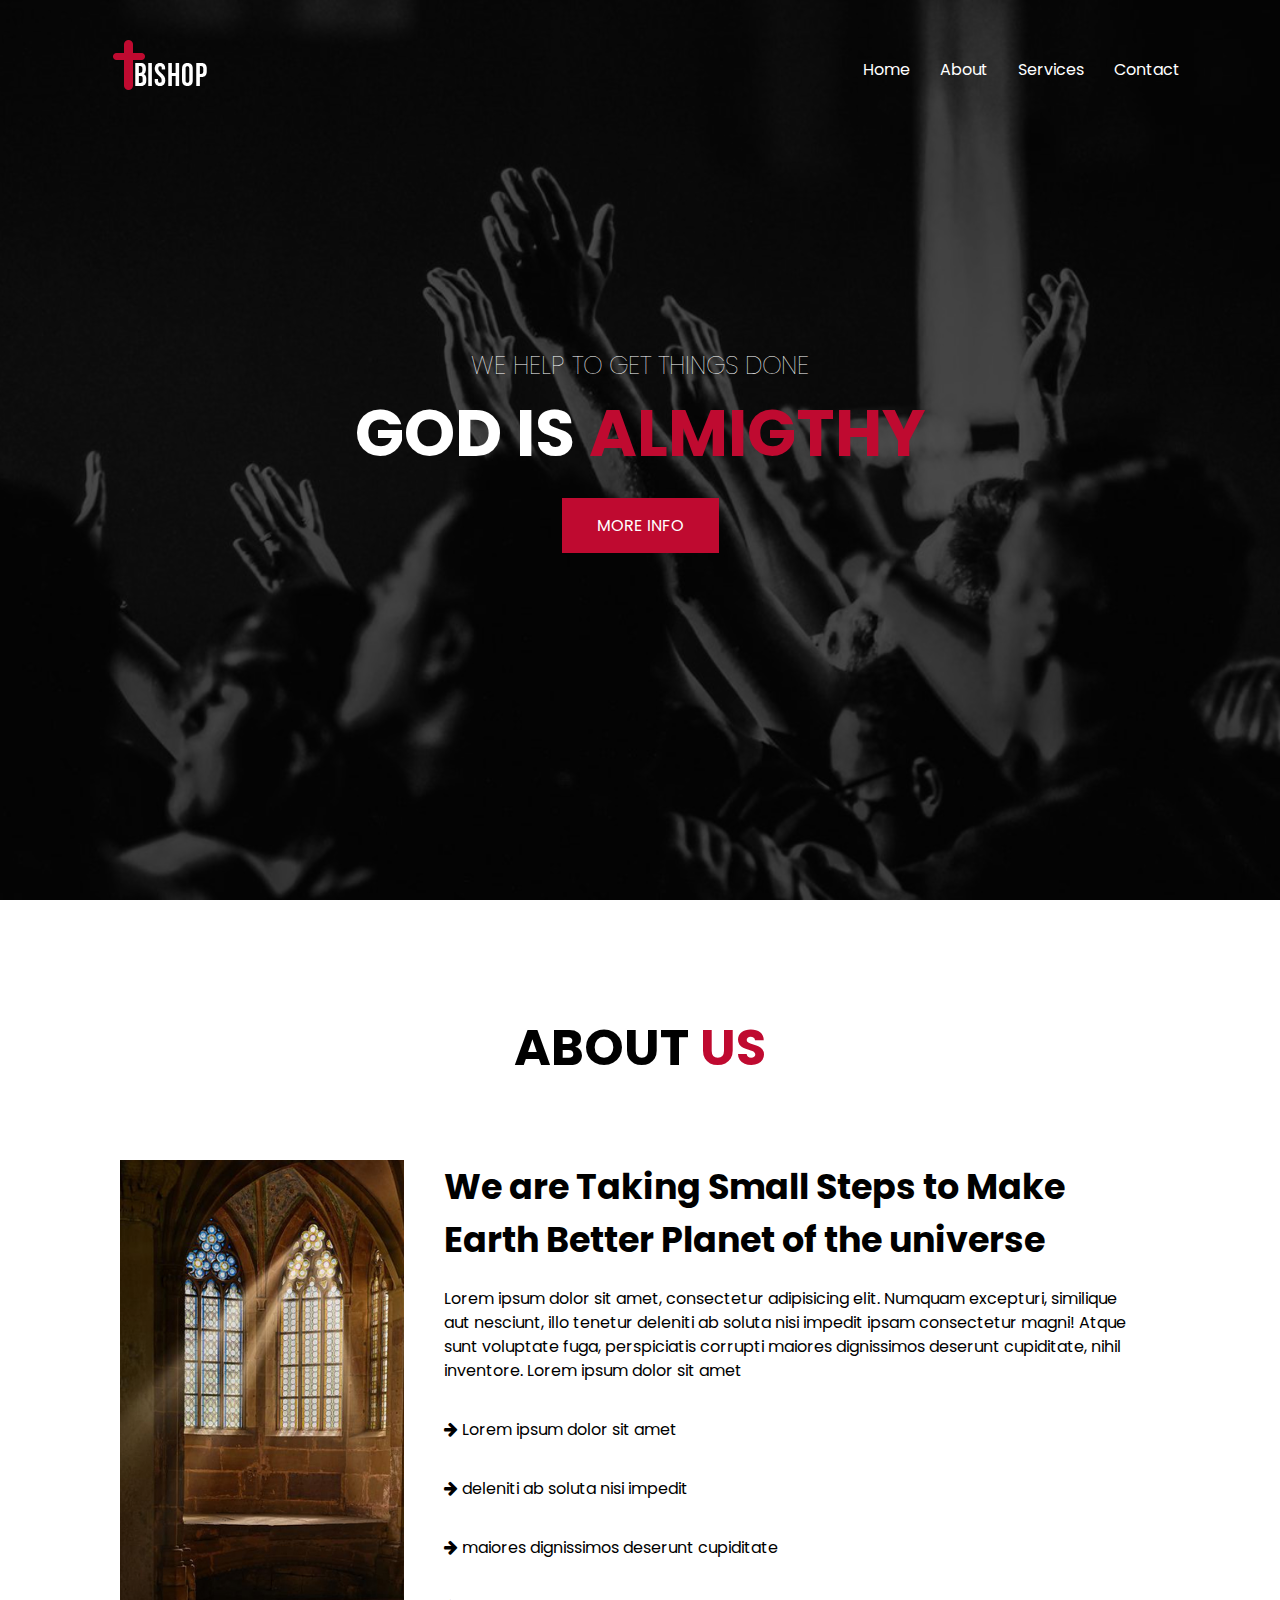
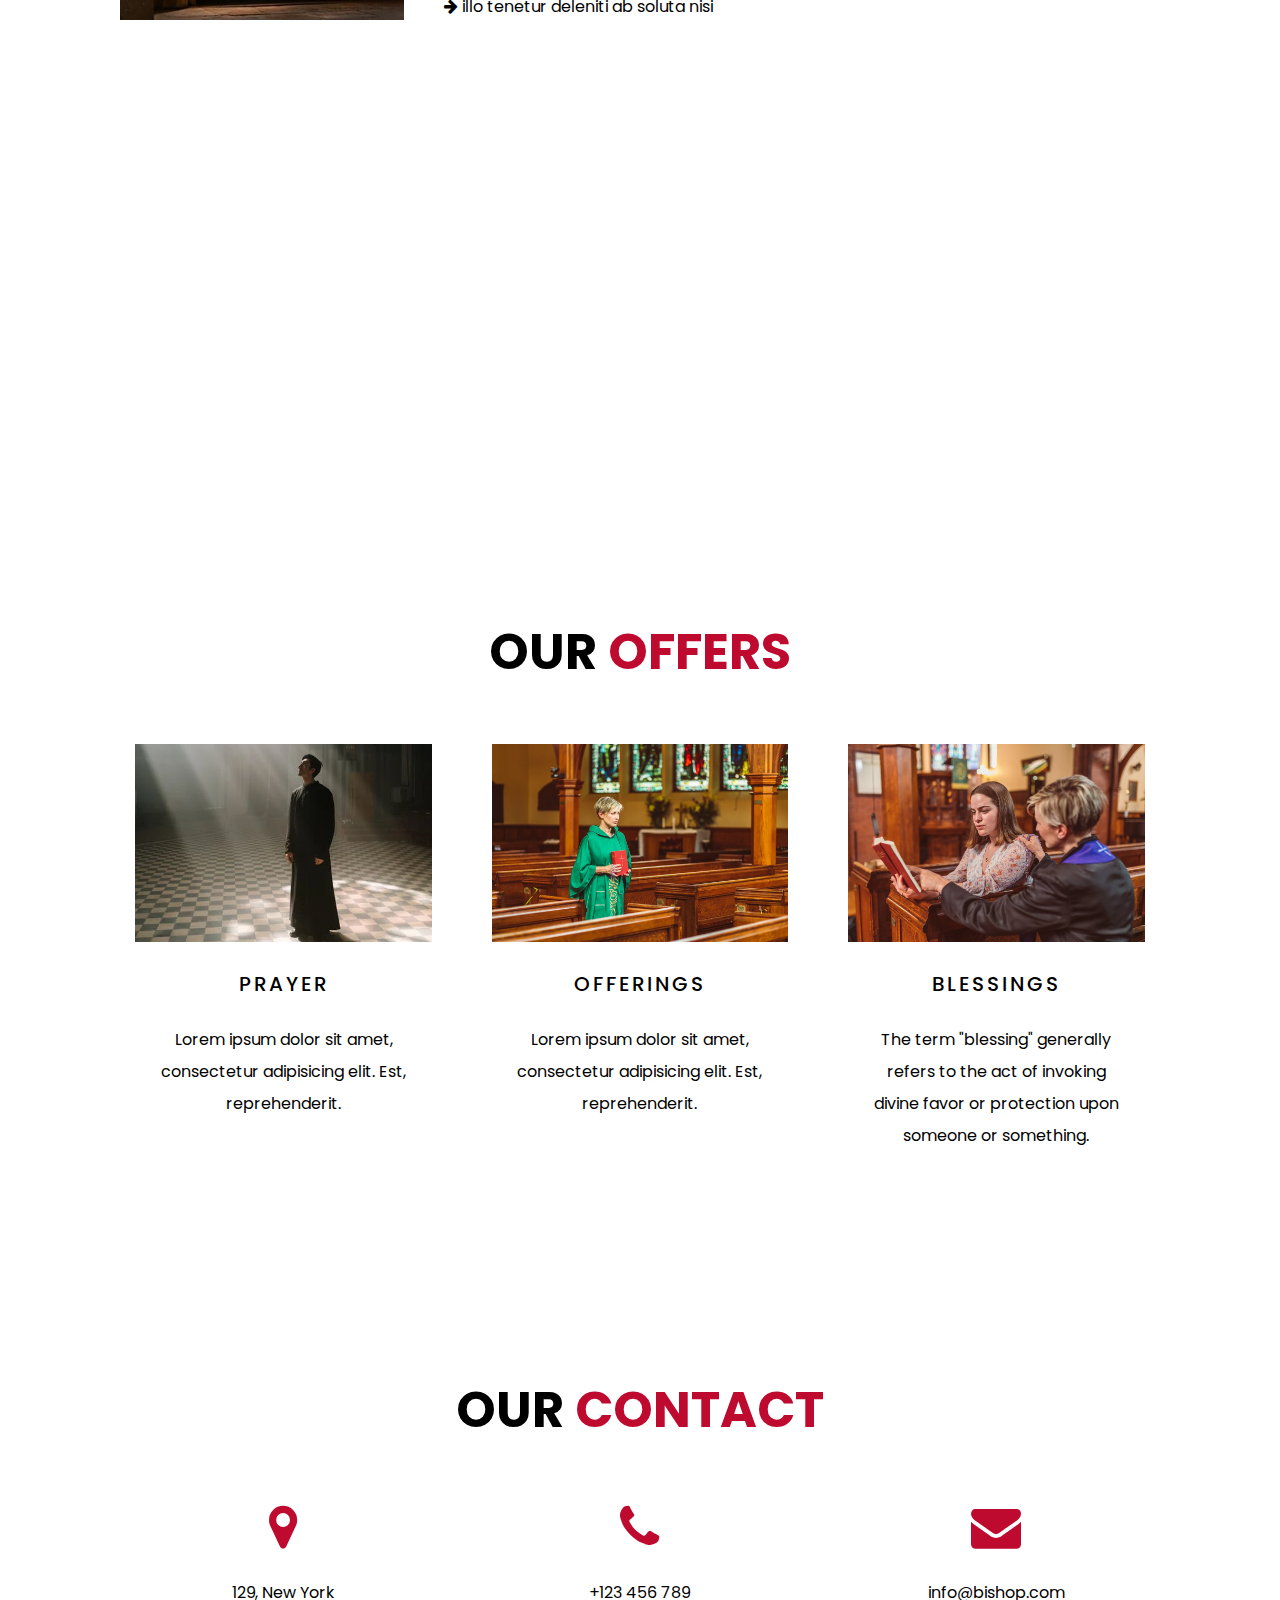
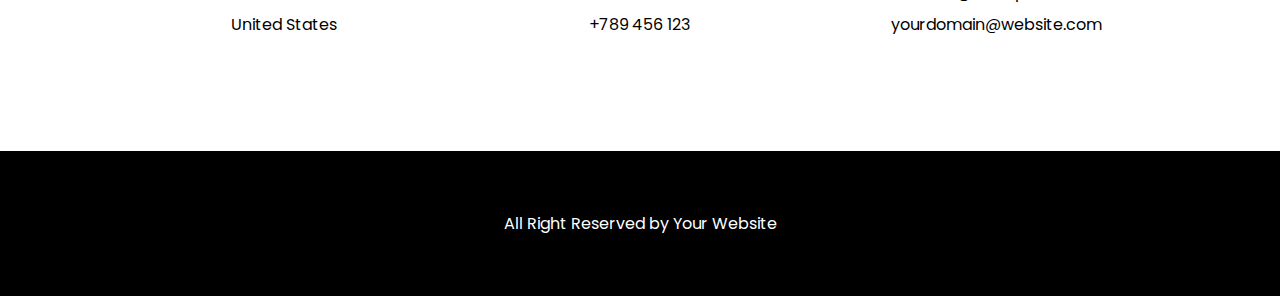
<file: index.html>
<!DOCTYPE html>
<html lang="en">
<!--divinectorweb.com-->
<head>
	<meta charset="UTF-8">
	<title>Responsive HTML Church Website Template | CSS Flexbox Layout</title>
	<link href="https://fonts.googleapis.com/css2?family=Poppins:wght@100;400;500&display=swap" rel="stylesheet">
	<link href="http://maxcdn.bootstrapcdn.com/font-awesome/4.6.0/css/font-awesome.min.css" rel="stylesheet">
	<link href="style.css" rel="stylesheet">
</head>
<body>
	<header>
		<h2><a href="#"><img alt="" src="images/logo.png"></a></h2>
		<ul class="nav">
			<li>
				<a href="#">Home</a>
			</li>
			<li>
				<a href="#about">About</a>
			</li>
			<li>
				<a href="#services">Services</a>
			</li>
			<li>
				<a href="#contact">Contact</a>
			</li>
		</ul>
	</header>
	<section class="banner-area">
		<div class="banner-img"></div>
		<h3>We Help to get things Done</h3>
		<h1>God is <span>Almigthy</span></h1><a class="banner-btn" href="#">More Info</a>
	</section>
	<section class="about-area" id="about">
		<h3 class="section-title">About <span>Us</span></h3>
		<ul class="about-content">
			<li class="about-left"></li>
			<li class="about-right">
				<h2>We are Taking Small Steps to Make Earth Better Planet of the universe</h2>
				<p>Lorem ipsum dolor sit amet, consectetur adipisicing elit. Numquam excepturi, similique aut nesciunt, illo tenetur deleniti ab soluta nisi impedit ipsam consectetur magni! Atque sunt voluptate fuga, perspiciatis corrupti maiores dignissimos deserunt cupiditate, nihil inventore. Lorem ipsum dolor sit amet</p>
				<p><i class="fa fa-arrow-right"></i> Lorem ipsum dolor sit amet</p>
				<p><i class="fa fa-arrow-right"></i> deleniti ab soluta nisi impedit</p>
				<p><i class="fa fa-arrow-right"></i> maiores dignissimos deserunt cupiditate</p>
				<p><i class="fa fa-arrow-right"></i> illo tenetur deleniti ab soluta nisi</p>
			</li>
		</ul>
	</section>
	<section class="msg-area">
		<div class="msg-content">
			<h2>Quote of the day</h2>
			<p>"Lorem ipsum dolor sit amet, consectetur adipisicing elit. Numquam excepturi, similique aut nesciunt, illo tenetur deleniti ab soluta"</p>
		</div>
	</section>
	<section class="services-area" id="services">
		<h3 class="section-title">Our <span>Offers</span></h3>
		<ul class="services-content">
			<li>
				<img alt="" src="images/1.jpg">
				<h4>Prayer</h4>
				<p>Lorem ipsum dolor sit amet, consectetur adipisicing elit. Est, reprehenderit.</p>
			</li>
			<li>
				<img alt="" src="images/3.jpg">
				<h4>offerings</h4>
				<p>Lorem ipsum dolor sit amet, consectetur adipisicing elit. Est, reprehenderit.</p>
			</li>
			<li>
				<img alt="" src="images/4.jpg">
				<h4>Blessings</h4>
				<p>The term "blessing" generally refers to the act of invoking divine favor or protection upon someone or something.</p>
			</li>
		</ul>
	</section>
	<section class="contact-area" id="contact">
		<h3 class="section-title">Our <span>Contact</span></h3>
		<ul class="contact-content">
			<li>
				<i class="fa fa-map-marker"></i>
				<p>129, New York<br>
				United States</p>
			</li>
			<li>
				<i class="fa fa-phone"></i>
				<p>+123 456 789<br>
				+789 456 123</p>
			</li>
			<li>
				<i class="fa fa-envelope"></i>
				<p>info@bishop.com<br>
				yourdomain@website.com</p>
			</li>
		</ul>
	</section>
	<footer>
		<p>All Right Reserved by Your Website</p>
	</footer>
</body>
</html>
</file>
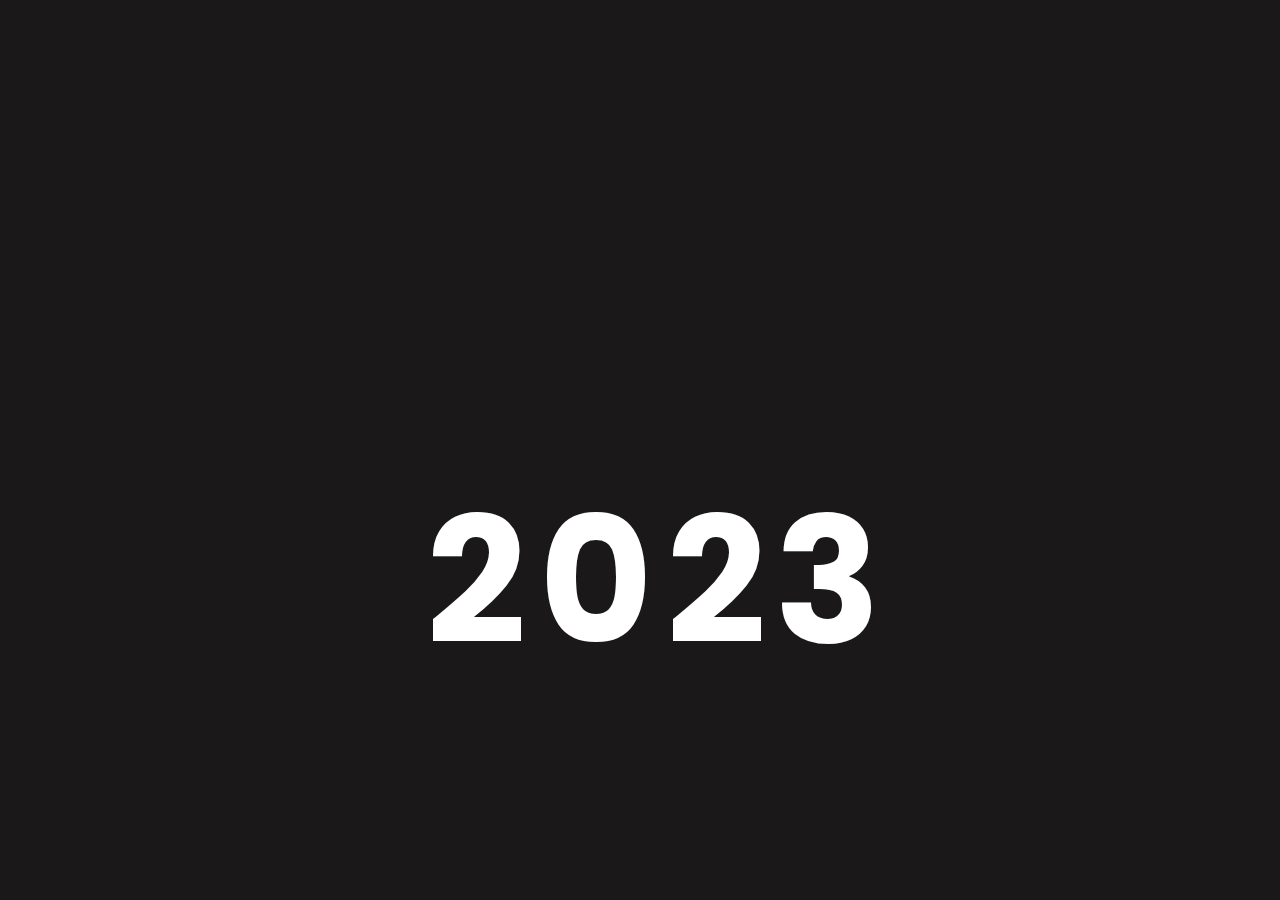
<file: New_year/Index.html>
<!DOCTYPE html>
<html lang="en">
<head>
    <meta charset="UTF-8">
    <meta http-equiv="X-UA-Compatible" content="IE=edge">
    <meta name="viewport" content="width=device-width, initial-scale=1.0">
    <title>Happy New Year 2023</title>
    <link rel="stylesheet" href="style.css">
</head>
<body>
    <div class="msg">Happy New Year</div>
    <div class="year">
        <span class="first_year">
            <span class="y1">2</span>
            <span class="y2">0</span>
            <span class="y3">2</span>
        </span>
        <span class="old">3</span>
        <span class="y4 new">4</span>
        <div class="balloon"></div>
    </div>
    <div class="firework" id="firework1">
        <div class="cracker"></div>
        <div class="cracker"></div>
        <div class="cracker"></div>
        <div class="cracker"></div>
        <div class="cracker"></div>
        <div class="cracker"></div>
        <div class="cracker"></div>
        <div class="cracker"></div>
        <div class="cracker"></div>
        <div class="cracker"></div>
        <div class="cracker"></div>
        <div class="cracker"></div>
    </div>
    <div class="firework" id="firework2">
        <div class="cracker"></div>
        <div class="cracker"></div>
        <div class="cracker"></div>
        <div class="cracker"></div>
        <div class="cracker"></div>
        <div class="cracker"></div>
        <div class="cracker"></div>
        <div class="cracker"></div>
        <div class="cracker"></div>
        <div class="cracker"></div>
        <div class="cracker"></div>
        <div class="cracker"></div>
    </div>
    <div class="firework" id="firework3">
        <div class="cracker"></div>
        <div class="cracker"></div>
        <div class="cracker"></div>
        <div class="cracker"></div>
        <div class="cracker"></div>
        <div class="cracker"></div>
        <div class="cracker"></div>
        <div class="cracker"></div>
        <div class="cracker"></div>
        <div class="cracker"></div>
        <div class="cracker"></div>
        <div class="cracker"></div>
    </div>
</body>
</html>
</file>
<file: style.css>
* {
	margin: 0;
	padding: 0;
	box-sizing: border-box;
}
html {
	scroll-behavior: smooth;
}
body {
	font-family: poppins;
}
ul, ul.nav {
	list-style: none;
}
a {
	text-decoration: none;
	cursor: pointer;
	color: inherit;
}
header {
	position: absolute;
	top: 0;
	left: 0;
	z-index: 10;
	width: 100%;
	display: -webkit-flex;
	display: -moz-flex;
	display: -ms-flex;
	display: -o-flex;
	display: flex;
	justify-content: space-between;
	align-items: center;
	color: #fff;
	padding: 35px 100px 0;
}
header h2 span {
	color: rgba(235, 121, 121, 0.2);
}
header ul.nav {
	display: -webkit-flex;
	display: -moz-flex;
	display: -ms-flex;
	display: -o-flex;
	display: flex;
}
header ul.nav li {
	margin: 0 15px;
}
header ul.nav li:first-child {
	margin-left: 0;
}
header ul.nav li:last-child {
	margin-right: 0;
}
@media(max-width:1000px) {
	header {
		padding: 20px 50px;
	}
}
@media (max-width:700px) {
	header {
		flex-direction: column;
	}
	header h2 {
		margin-bottom: 15px;
	}
	header ul.nav li {
		margin: 0 7px;
	}
	.about-right p {
		display: none;
	}
}
/*banner area*/

section {
	display: -webkit-flex;
	display: -moz-flex;
	display: -ms-flex;
	display: -o-flex;
	display: flex;
	flex-direction: column;
	align-items: center;
	padding: 110px 100px;
	color: #000;
}
@media (max-width:1000px) {
	section {
		padding: 100px 50px;
	}
}
@media (max-width:600px) {
	section {
		padding: 125px 30px;
	}
}
section p {
	max-width: 800px;
	text-align: center;
	margin-bottom: 35px;
	padding: 0 20px;
	line-height: 2;
}
.banner-area {
	position: relative;
	justify-content: center;
	min-height: 100vh;
	color: #fff;
	text-align: center;
}
.banner-area .banner-img {
	background-image: url(images/a1.jpg);
	position: absolute;
	top: 0;
	left: 0;
	width: 100%;
	height: 100%;
	-webkit-background-size: cover;
	background-size: cover;
	z-index: -1;
	background-position: center center;
}
.banner-area .banner-img::after {
	content: '';
	position: absolute;
	top: 0;
	left: 0;
	width: 100%;
	height: 100%;
	background-color: #000;
	opacity: .7;
}
.banner-area h1 {
	margin-bottom: 15px;
	font-size: 65px;
	text-transform: uppercase;
}
.banner-area h1 span {
	color: #bf0a30;
}
.banner-area h3 {
	font-size: 25px;
	font-weight: 100;
	text-transform: uppercase;
}
.banner-area a.banner-btn {
	padding: 15px 35px;
	background: #bf0a30;
	text-transform: uppercase;
}
@media (max-width:800px) {
	.banner-area {
		min-height: 600px;
	}
	.banner-area h1 {
		font-size: 27px;
	}
	.banner-area h3 {
		font-size: 20px;
	}
	.banner-area a.banner-btn {
		padding: 8px 20px;
	}
}
/*about area*/

ul.about-content {
	width: 100%;
	display: -webkit-flex;
	display: -moz-flex;
	display: -ms-flex;
	display: -o-flex;
	display: flex;
	flex-wrap: wrap;
	justify-content: center;
}
.about-content li {
	padding: 20px;
	height: 500px;
	background-clip: content-box;
	-webkit-background-size: cover;
	background-size: cover;
	background-position: center;
}
.about-left {
	flex-basis: 30%;
	background-image: url(images/2.jpg);
}
.about-right {
	flex-basis: 70%;
}
.about-right h2 {
	font-size: 35px;
}
.about-area p {
	max-width: 800px;
	margin-bottom: 35px;
	line-height: 1.5;
	text-align: left;
	padding-left: 0;
}
.section-title {
	text-transform: uppercase;
	font-size: 50px;
	margin-bottom: 5%;
}
.section-title span {
	color: #bf0a30;
}
.about-right h2 {
	margin-bottom: 3%;
}
.about-btn {
	padding: 15px 35px;
	background: #bf0a30;
	border-radius: 50px;
	text-transform: uppercase;
	color: #fff;
}
@media (max-width: 1000px) {
	.section-title {
		font-size: 35px;
	}
	.about-left, .about-right {
		flex-basis: 100%;
	}
	.about-content li {
		padding: 8px;
	}
}
/*msg area*/

.msg-area {
	background: linear-gradient(rgba(0, 0, 0, 0.8), rgba(0, 0, 0, 0.8)), url(images/a2.jpeg);
	-webkit-background-size: cover;
	background-size: cover;
	background-position: center center;
	background-attachment: fixed;
	color: #fff;
	text-align: center;
}
/*service area*/

ul.services-content {
	width: 100%;
	display: -webkit-flex;
	display: -moz-flex;
	display: -ms-flex;
	display: -o-flex;
	display: flex;
	flex-wrap: wrap;
	justify-content: center;
}
.services-content li {
	padding: 0 30px;
	flex-basis: 33%;
	text-align: center;
}
.services-content img {
	width: 100%;
	margin-bottom: 20px;
}
.services-content li h4 {
	font-size: 20px;
	margin-bottom: 25px;
	text-transform: uppercase;
	font-weight: 500;
	letter-spacing: 3px;
}
.services-content li p {
	margin: 0;
}
@media (max-width:1000px) {
	.services-content li {
		flex-basis: 100%;
		margin-bottom: 65px;
	}
	.services-content li:last-child {
		margin-bottom: 0;
	}
	.services-content li p {
		padding: 0;
	}
}
/*contact area*/

ul.contact-content {
	width: 100%;
	display: -webkit-flex;
	display: -moz-flex;
	display: -ms-flex;
	display: -o-flex;
	display: flex;
	flex-wrap: wrap;
	justify-content: center;
}
.contact-content li {
	padding: 0 30px;
	flex-basis: 33%;
	text-align: center;
}
.contact-content li i {
	font-size: 50px;
	color: #bf0a30;
	margin-bottom: 25px;
}
.contact-content li p {
	margin: 0;
}
@media (max-width: 1000px) {
	.contact-content li {
		flex-basis: 100%;
		margin-bottom: 65px;
	}
	.contact-content li:last-child {
		margin-bottom: 0;
	}
	.contact-content li p {
		padding: 0;
	}
}
/*footer*/

footer {
	display: -webkit-flex;
	display: -moz-flex;
	display: -ms-flex;
	display: -o-flex;
	display: flex;
	flex-direction: column;
	align-items: center;
	text-align: center;
	color: #fff;
	background-color: #000;
	padding: 60px 0;
}
</file>
<file: New_year/style.css>
@import url("https://fonts.googleapis.com/css2?family=Bilbo+Swash+Caps&family=Poppins:wght@900&display=swap");

*,
*:after,
*:before {
  box-sizing: border-box;
  margin: 0;
  padding: 0;
  -webkit-transition: all 100ms ease-in;
  transition: all 100ms ease-in;
}

body {
  background-color: #1a1818;
  overflow: hidden;
  height: 100vh;
}

.msg {
  width: 100%;
  font-family: "Bilbo Swash Caps", cursive;
  font-size: 100px;
  font-weight: bolder;
  color: #ff00c3;
  text-align: center;
  position: absolute;
  top: 50%;
  opacity: 0;
  animation: message 2s ease-in-out 6s forwards;
}

@keyframes message {
  0% {
    opacity: 0;
    margin-top: 0;
  }
  100% {
    opacity: 1;
    margin-top: -200px;
  }
}

.y1 {
  color: #fff;
  animation: y1colorful 2s ease-in-out 5.75s forwards;
}
.y2 {
  color: #fff;
  animation: y2colorful 2s ease-in-out 5.75s forwards;
}
.y3 {
  color: #fff;
  animation: y3colorful 2s ease-in-out 5.75s forwards;
}
.y4 {
  color: #fff;
  animation: y4colorful 2s ease-in-out 5.75s forwards;
}

@keyframes y1colorful {
    0% {
        color: #fff;
    }
    100% {
        color: orange;
    }
}
@keyframes y2colorful {
    0% {
        color: #fff;
    }
    100% {
        color: #4cdde2;
    }
}
@keyframes y3colorful {
    0% {
        color: #fff;
    }
    100% {
        /* color: #ff94a6; */
    }
}
@keyframes y4colorful {
    0% {
        color: #fff;
    }
    100% {
        color: yellow;
    }
}

.old {
  color: #fff;
  position: absolute;
  top: 0%;
  animation: old_animation 2.5s ease-in-out 4s forwards;
  margin-left: -80px;
}

@keyframes old_animation {
  0% {
    top: 0%;
  }
  100% {
    top: -250%;
  }
}

.year {
  position: absolute;
  top: 450px;
  width: 100%;
  text-align: center;
}

.year > span {
  font-size: 175px;
  font-weight: 700;
  font-family: "Poppins", sans-serif;
  letter-spacing: -12px;
}

.first_year {
  margin-right: 100px;
}

.new {
  position: absolute;
  right: -100px;
  animation: new_animation 5s ease-in-out 1.5s forwards;
}

@keyframes new_animation {
  0% {
    right: -100px;
  }
  40% {
    right: 400px;
  }
  90% {
    right: 400px;
  }
  100% {
    right: 520px;
    color: yellow;
  }
}

.balloon {
  width: 100px;
  height: 120px;
  border-radius: 50%;
  background-color: red;
  position: absolute;
  top: 50%;
  right: -100px;
  margin-top: -285px;
  animation: balloon_animation 5s ease-in-out 1.5s forwards;
}

.balloon::after {
  content: "";
  width: 4px;
  height: 100px;
  background-color: #fff;
  position: absolute;
  left: 50%;
  margin-left: -2px;
  bottom: -100px;
}

.balloon::before {
  content: "";
  border-style: solid;
  border-width: 0 10px 20px 10px;
  border-color: transparent transparent #fd3553 transparent;
  position: absolute;
  left: 50%;
  bottom: -10px;
  margin-left: -10px;
}

@keyframes balloon_animation {
  0% {
    right: -100px;
  }
  40% {
    right: 380px;
  }
  50% {
    right: 530px;
    top: 50%;
  }
  100% {
    right: 530px;
    top: -200%;
  }
}

.firework {
    position: relative;
    opacity: 0;
    animation: show_fireworks 2s ease-in-out 5s forwards;
}

@keyframes show_fireworks {
    0% {
        opacity: 0;
    }
    99% {
        opacity: 0;
    }
    100% {
        opacity: 1;
    }
}

.cracker {
    position: absolute;
    width: 4px;
    height: 80px;
    transform-origin: 50% 100%;
    overflow: hidden;
}

.cracker::before {
    content: '';
    background-color: gold;
    height: 40px;
    position: absolute;
    left: 0;
    right: 0;
    animation: fire 2s ease-in-out infinite;
}

@keyframes fire {
    0% {
        top: 100%;
    }
    25% {
        top: 50%;
    }
    50% {
        top: -25%;
    }
    75% {
        top: -50%;
    }
    100% {
        top: -50%;
    }
}

.cracker:nth-child(1) {
    transform: rotate(0deg) translateY(-15px);
}
.cracker:nth-child(2) {
    transform: rotate(30deg) translateY(-15px);
}
.cracker:nth-child(3) {
    transform: rotate(60deg) translateY(-15px);
}
.cracker:nth-child(4) {
    transform: rotate(90deg) translateY(-15px);
}
.cracker:nth-child(5) {
    transform: rotate(120deg) translateY(-15px);
}
.cracker:nth-child(6) {
    transform: rotate(150deg) translateY(-15px);
}
.cracker:nth-child(7) {
    transform: rotate(180deg) translateY(-15px);
}
.cracker:nth-child(8) {
    transform: rotate(210deg) translateY(-15px);
}
.cracker:nth-child(9) {
    transform: rotate(240deg) translateY(-15px);
}
.cracker:nth-child(10) {
    transform: rotate(270deg) translateY(-15px);
}
.cracker:nth-child(11) {
    transform: rotate(300deg) translateY(-15px);
}
.cracker:nth-child(12) {
    transform: rotate(330deg) translateY(-15px);
}

#firework1 {
    left: 25%;
    top: 50%;
    transform: scale(1);
}

#firework2 {
    left: 50%;
    top: 75%;
    transform: scale(0.5);
}

#firework3 {
    left: 80%;
    top: 15%;
    transform: scale(1.5);
}
</file>
